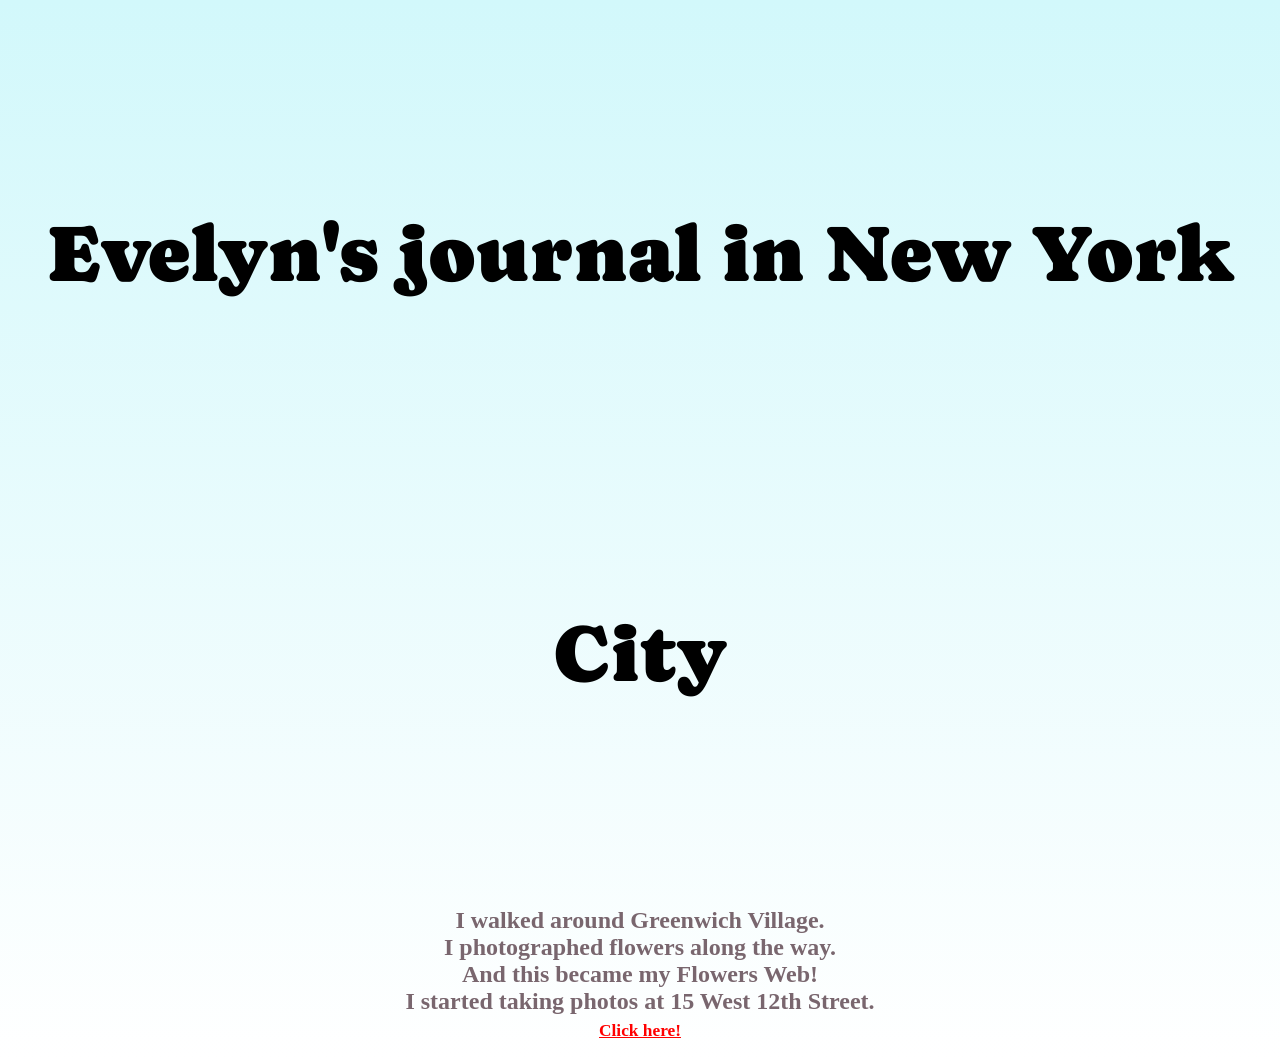
<file: index.html>
<!DOCTYPE html>
<html lang="en">
<head>
    <meta charset="UTF-8">
    <meta name="viewport" content="width=device-width, initial-scale=1.0">
    <title>Evelyn Journal</title>
</head>

<body>
 <link rel="stylesheet" href="style.css">

<h1>
    <link rel="preconnect" href="https://fonts.googleapis.com">
    <link rel="preconnect" href="https://fonts.gstatic.com" crossorigin>
    <link href="https://fonts.googleapis.com/css2?family=Caprasimo&family=Mystery+Quest&family=Rubik+Distressed&family=Rubik+Gemstones&family=Special+Elite&family=Tangerine:wght@400;700&family=Ubuntu:ital,wght@0,300;0,400;0,500;0,700;1,300;1,400;1,500;1,700&display=swap" rel="stylesheet">
    Evelyn's journal in New York City
</h1>

<h2>
    I walked around Greenwich Village.<br>
    I photographed flowers along the way.<br>
    And this became my Flowers Web!<br>
    I started taking photos at 15 West 12th Street.<br>

  <a href="page-1.html">Click here!</a>
</h2>

</body>

</html>
</file>
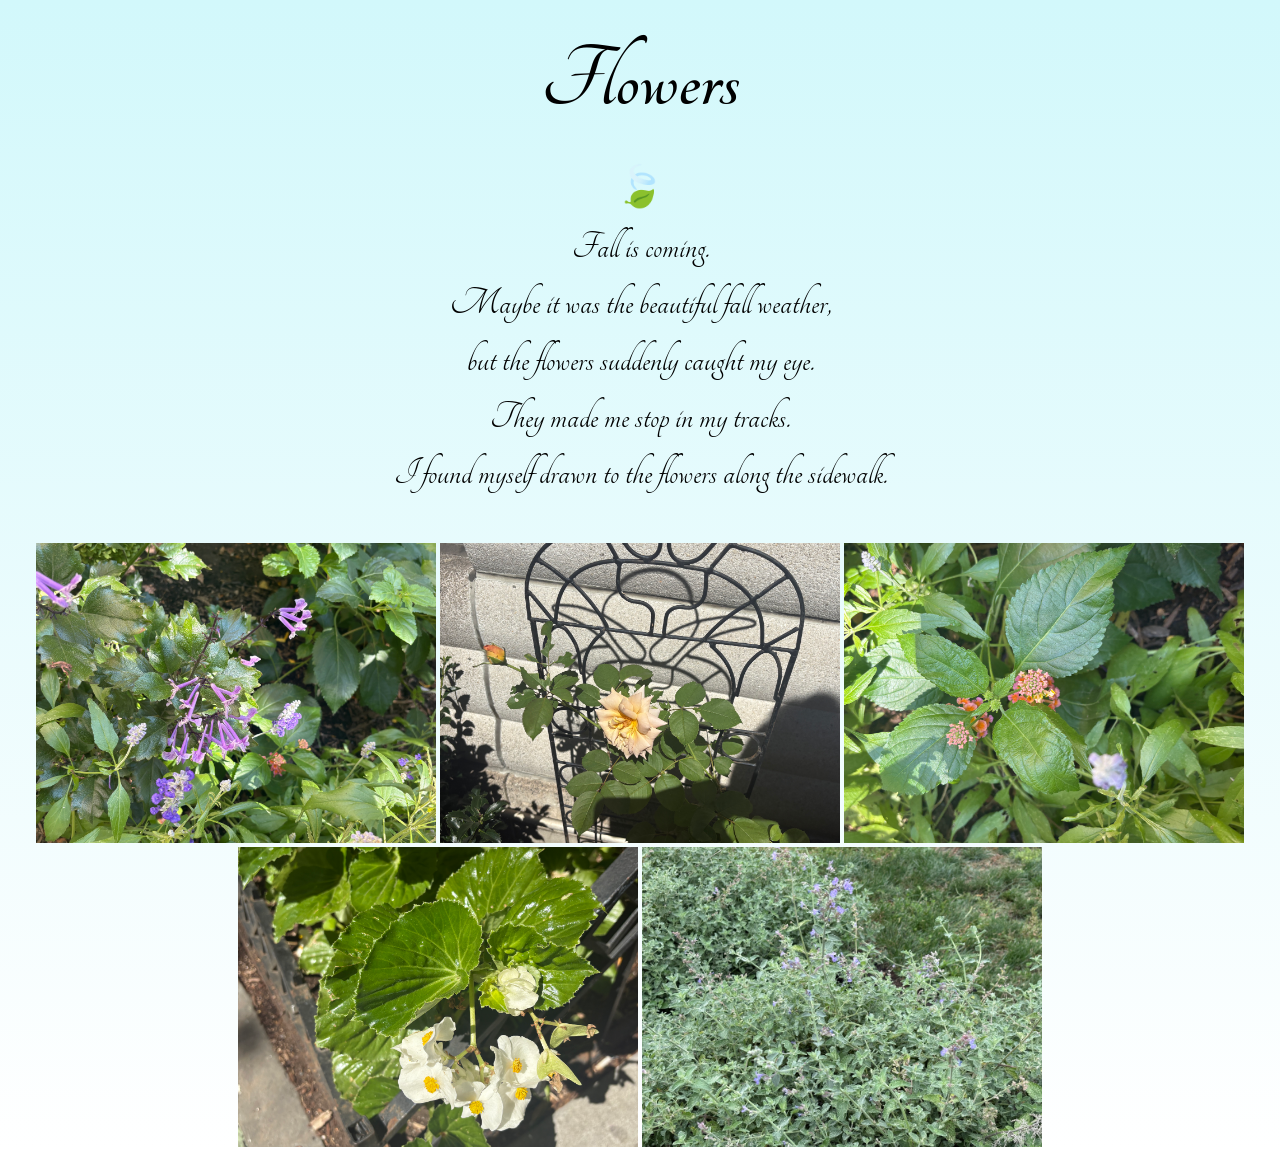
<file: page-1.html>
<!DOCTYPE html>
<html lang="en">
<head>
    <meta charset="UTF-8">
    <meta name="viewport" content="width=device-width, initial-scale=1.0">
    <title>Flowers</title>
</head>
<body>
    <link rel="stylesheet" href="page-1.css">
    <h1>Flowers</h1>
    <link rel="preconnect" href="https://fonts.googleapis.com">
<link rel="preconnect" href="https://fonts.gstatic.com" crossorigin>
<link href="https://fonts.googleapis.com/css2?family=Caprasimo&family=Rubik+Distressed&family=Rubik+Gemstones&family=Special+Elite&family=Tangerine:wght@400;700&family=Ubuntu:ital,wght@0,300;0,400;0,500;0,700;1,300;1,400;1,500;1,700&display=swap" rel="stylesheet">
    <p>
        <link rel="preconnect" href="https://fonts.googleapis.com">
<link rel="preconnect" href="https://fonts.gstatic.com" crossorigin>
<link href="https://fonts.googleapis.com/css2?family=Caprasimo&family=Rubik+Distressed&family=Rubik+Gemstones&family=Special+Elite&family=Tangerine:wght@400;700&family=Ubuntu:ital,wght@0,300;0,400;0,500;0,700;1,300;1,400;1,500;1,700&display=swap" rel="stylesheet">

        🍃<br>
        Fall is coming.<br>
        Maybe it was the beautiful fall weather,<br>
        but the flowers suddenly caught my eye.<br>
        They made me stop in my tracks.<br>
        I found myself drawn to the flowers along the sidewalk.<br>

    </p>

    <img src="purple.jpeg" alt="">
    <img src="yellow.jpeg" alt="">
    <img src="red.jpeg" alt="">
    <img src="ivory.jpeg" alt="">
    <img src="green.jpeg" alt="">


</body>

</html>
</file>
<file: style.css>
body{
    margin: 0;
    padding: 0;
    min-height: 100vh; 
    background-image: linear-gradient(to bottom, #d2f8fb, white); 
    text-align: center;

}   

a{
    text-decoration:underline; 
    color:rgb(255, 0, 0);
    font-size:13pt;
}


h1
{
    font-family: "Caprasimo", serif;
    font-weight: 400;
    font-style: normal;

    line-height: 5em;
    font-size:80px;
}

h2{
    color:rgb(121, 102, 110)
}
h2:hover{ 
    color:hsl(225, 100%, 67%);

}
</file>
<file: page-1.css>
body{
    margin: 0;
    padding: 0;
    min-height: 100vh; 
    background-image: linear-gradient(to bottom, #d2f8fb, white); 
    text-align: center;
}
img{
    width:400px;
}
h1{
    font-family: "Tangerine", cursive;
  font-weight: 700;
  font-style: normal;
  font-size: 70pt;

  line-height:1cm;
}
p{ 
    font-family: "Tangerine", cursive;
  font-weight: 400;
  font-style: normal;
  font-size: 30pt;
  line-height: 1.5cm;
}
</file>
